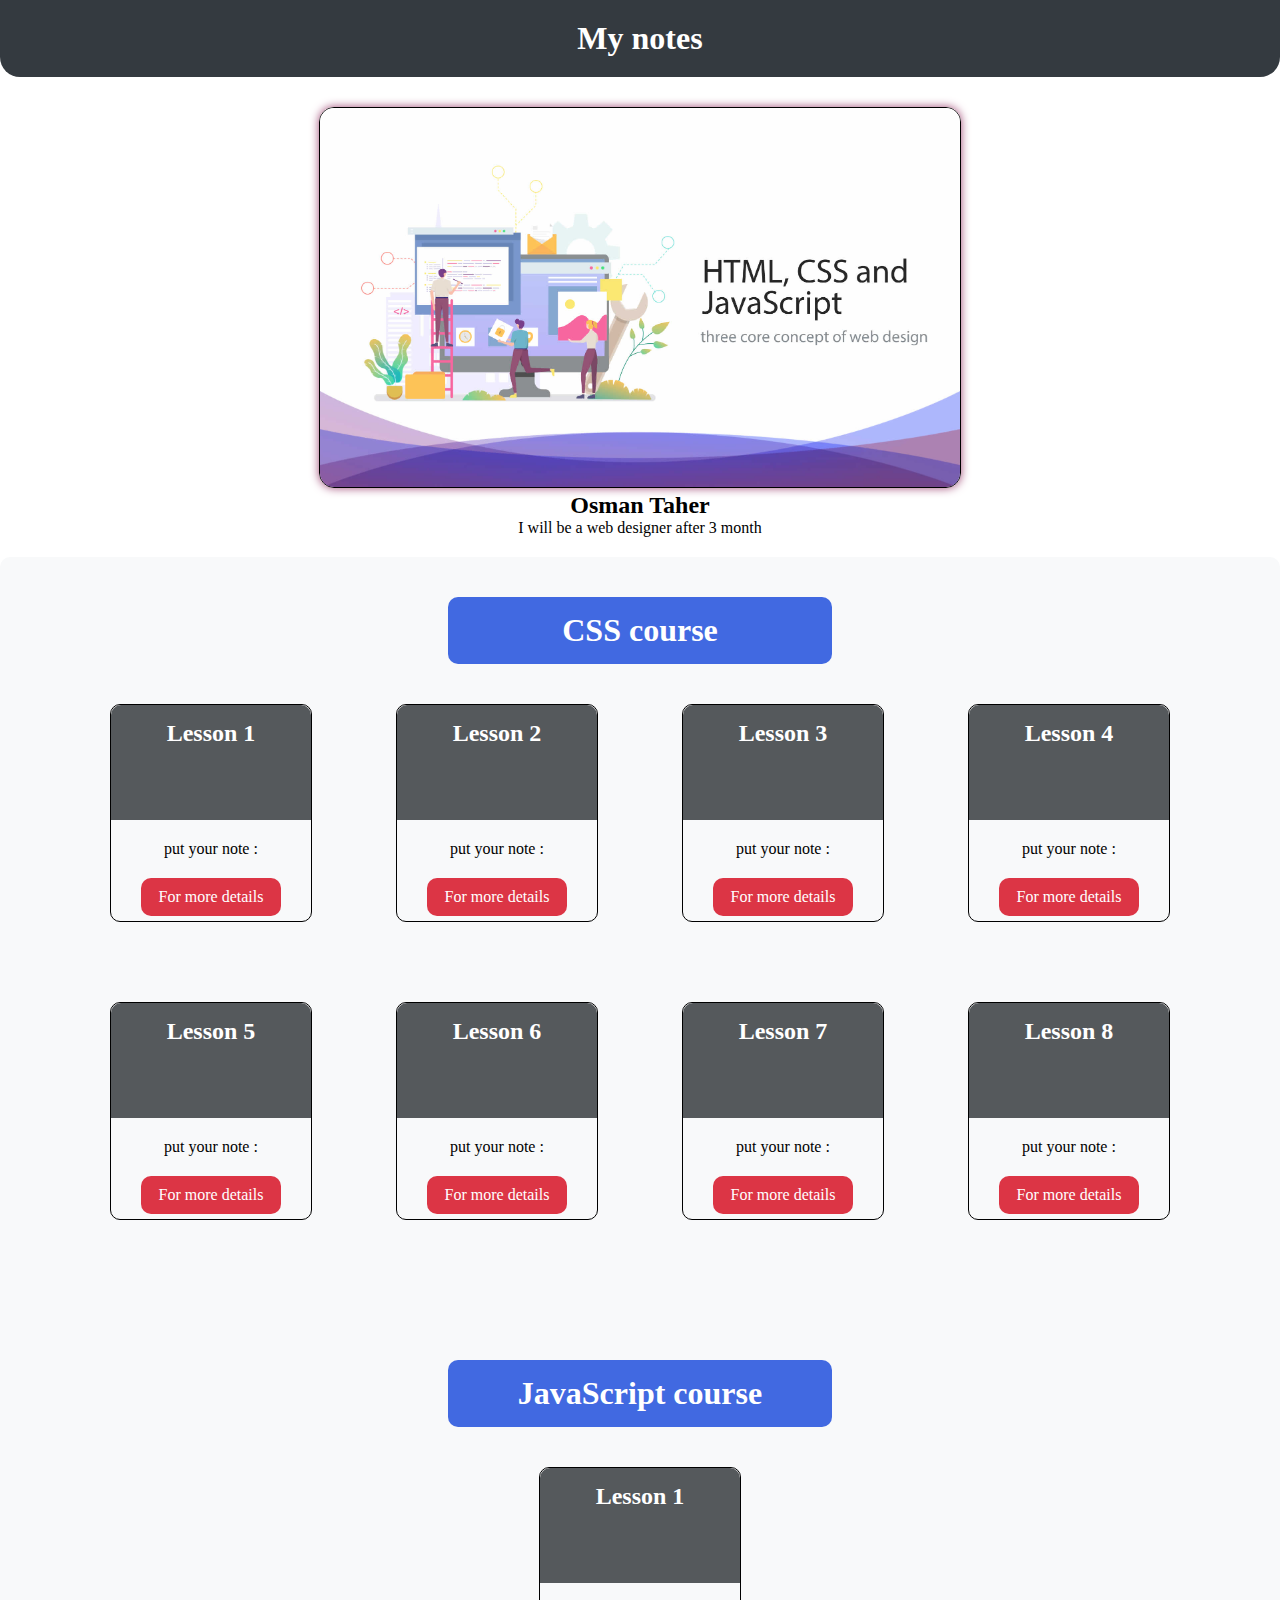
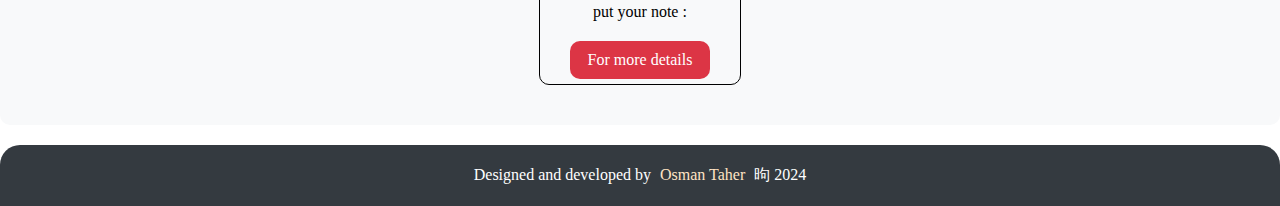
<file: index.html>
<!DOCTYPE html>
<html lang="en">

<head>
  <!-- <meta charset="UTF-8" /> -->
  <meta name="viewport" content="width=device-width, initial-scale=1.0" />
  <title>My_notes</title>
  <link rel="stylesheet" href="style.css" />
  <link rel="shortcut icon" href="icon.png" type="image/x-icon" />
</head>

<body>
  <header>
    <h1>My notes</h1>
  </header>

  <section>
    <img src="HTML-CSS-JS.jpg" alt="ali" />
    <h2>Osman Taher</h2>
    <p>I will be a web designer after 3 month</p>
  </section>

  <main>
    <section>
      <h1 class="main-title">CSS course</h1>
      <article class="card">
        <h2 class="lesson-title">Lesson 1</h2>
        <p class="note">put your note :</p>
        <a class="details" href="              ../Lesson 1/Lesson.html">For more details</a>
      </article>

      <article class="card">
        <h2 class="lesson-title">Lesson 2</h2>
        <p class="note">put your note :</p>
        <a class="details" href="../‏‏Lesson 2/Lesson.html">For more details</a>
      </article>

      <article class="card">
        <h2 class="lesson-title">Lesson 3</h2>
        <p class="note">put your note :</p>
        <a class="details" href="../‏‏Lesson 3/Lesson.html">For more details</a>
      </article>

      <article class="card">
        <h2 class="lesson-title">Lesson 4</h2>
        <p class="note">put your note :</p>
        <a class="details" href="../‏‏Lesson 4/Lesson.html">For more details</a>
      </article>

      <article class="card">
        <h2 class="lesson-title">Lesson 5</h2>
        <p class="note">put your note :</p>
        <a class="details" href="../‏‏Lesson 5/Lesson.html">For more details</a>
      </article>

      <article class="card">
        <h2 class="lesson-title">Lesson 6</h2>
        <p class="note">put your note :</p>
        <a class="details" href="../‏‏Lesson 6/Lesson.html">For more details</a>
      </article>

      <article class="card">
        <h2 class="lesson-title">Lesson 7</h2>
        <p class="note">put your note :</p>
        <a class="details" href="../‏‏Lesson 7/Lesson.html">For more details</a>
      </article>

      <article class="card">
        <h2 class="lesson-title">Lesson 8</h2>
        <p class="note">put your note :</p>
        <a class="details" href="../‏‏Lesson 8/Lesson.html">For more details</a>
      </article>

    </section>

    <section>
      <h1 style="margin-top: 100px" class="main-title">JavaScript course</h1>
      <article class="card">
        <h2 class="lesson-title">Lesson 1</h2>
        <p class="note">put your note :</p>
        <a class="details" href="">For more details</a>
      </article>
    </section>
  </main>

  <footer>
    <p>
      Designed and developed by
      <a href="https://www.facebook.com/profile.php?id=100055317315681&locale=ar_AR">
        Osman Taher
      </a>
      © 2024
    </p>
  </footer>
</body>

</html>
</file>
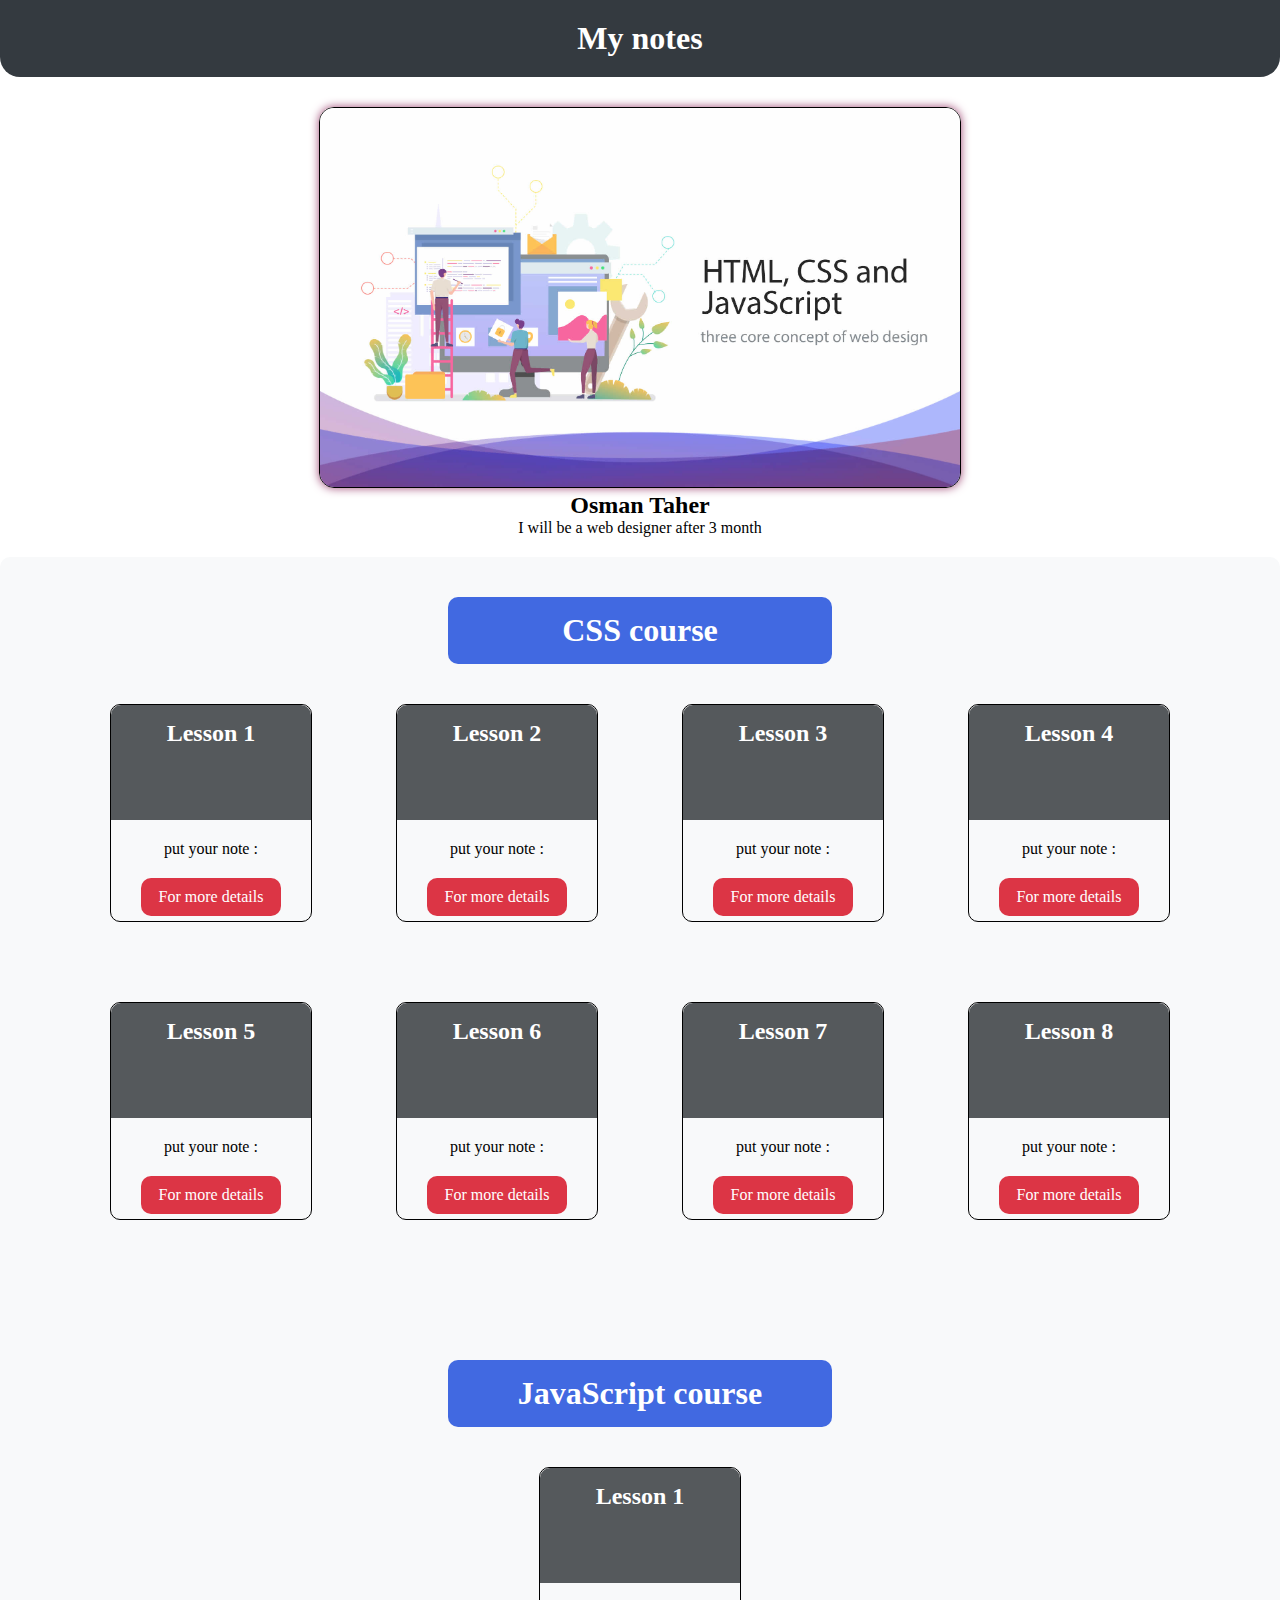
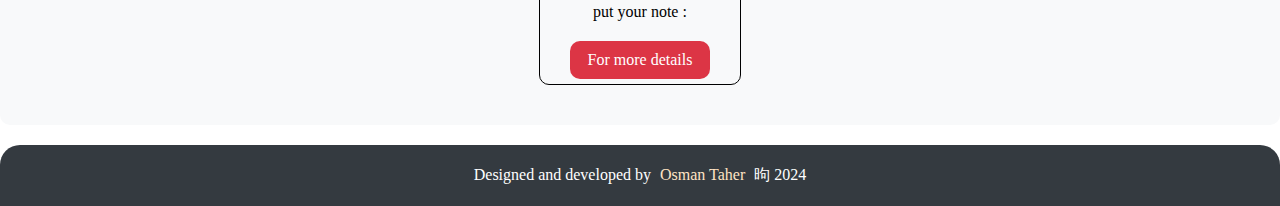
<file: note.html>
<!DOCTYPE html>
<html lang="en">

<head>
  <!-- <meta charset="UTF-8" /> -->
  <meta name="viewport" content="width=device-width, initial-scale=1.0" />
  <title>My_notes</title>
  <link rel="stylesheet" href="style.css" />
  <link rel="shortcut icon" href="icon.png" type="image/x-icon" />
</head>

<body>
  <header>
    <h1>My notes</h1>
  </header>

  <section>
    <img src="HTML-CSS-JS.jpg" alt="ali" />
    <h2>Osman Taher</h2>
    <p>I will be a web designer after 3 month</p>
  </section>

  <main>
    <section>
      <h1 class="main-title">CSS course</h1>
      <article class="card">
        <h2 class="lesson-title">Lesson 1</h2>
        <p class="note">put your note :</p>
        <a class="details" href="              ../Lesson 1/Lesson.html">For more details</a>
      </article>

      <article class="card">
        <h2 class="lesson-title">Lesson 2</h2>
        <p class="note">put your note :</p>
        <a class="details" href="../‏‏Lesson 2/Lesson.html">For more details</a>
      </article>

      <article class="card">
        <h2 class="lesson-title">Lesson 3</h2>
        <p class="note">put your note :</p>
        <a class="details" href="../‏‏Lesson 3/Lesson.html">For more details</a>
      </article>

      <article class="card">
        <h2 class="lesson-title">Lesson 4</h2>
        <p class="note">put your note :</p>
        <a class="details" href="../‏‏Lesson 4/Lesson.html">For more details</a>
      </article>

      <article class="card">
        <h2 class="lesson-title">Lesson 5</h2>
        <p class="note">put your note :</p>
        <a class="details" href="../‏‏Lesson 5/Lesson.html">For more details</a>
      </article>

      <article class="card">
        <h2 class="lesson-title">Lesson 6</h2>
        <p class="note">put your note :</p>
        <a class="details" href="../‏‏Lesson 6/Lesson.html">For more details</a>
      </article>

      <article class="card">
        <h2 class="lesson-title">Lesson 7</h2>
        <p class="note">put your note :</p>
        <a class="details" href="../‏‏Lesson 7/Lesson.html">For more details</a>
      </article>

      <article class="card">
        <h2 class="lesson-title">Lesson 8</h2>
        <p class="note">put your note :</p>
        <a class="details" href="../‏‏Lesson 8/Lesson.html">For more details</a>
      </article>

    </section>

    <section>
      <h1 style="margin-top: 100px" class="main-title">JavaScript course</h1>
      <article class="card">
        <h2 class="lesson-title">Lesson 1</h2>
        <p class="note">put your note :</p>
        <a class="details" href="">For more details</a>
      </article>
    </section>
  </main>

  <footer>
    <p>
      Designed and developed by
      <a href="https://www.facebook.com/profile.php?id=100055317315681&locale=ar_AR">
        Osman Taher
      </a>
      © 2024
    </p>
  </footer>
</body>

</html>
</file>
<file: style.css>
* {
  margin: 0;
  text-align: center;
  border-radius: 10px;
  
}

header,
footer {
  color: white;
  background-color: #343a40;
  padding: 20px;
}
header {
  margin-bottom: 30px;
  border-radius: 0px 0px 20px 20px ;
}
footer
{
  border-radius: 20px 20px 0px 0px ;
}
img {
  width: 50%;
  border-radius: 15px;
  border: 1px solid rgb(0, 0, 0);
  box-shadow: rgb(158, 70, 115) 0px 0px 0px,
  rgb(158, 70, 115) 0px 0px 10px,
  rgb(158, 70, 115) 0px 0px 0px;
}

main {
  background-color: #f8f9fa;
  margin: 20px 0;
  padding-top: 40px;
}

.main-title {
  background-color: royalblue;
  color: white;
  width: 30%;
  padding: 15px 0;
  margin: 0 auto;
}
article {
  border: 1px solid black;

  margin: 40px;
  display: inline-block;
}

article:hover
{
  transform: rotate(5deg);
  transition: .5s;
  box-shadow: 3px 3px 5px ;
  .details 
  {
    font-size: 18px;
    box-shadow: 3px 3px 5px black;
  }
}

a{
    text-decoration: wavy;
    color: bisque;
    padding: 5px;
}
.lesson-title {
  color: white;
  background-color: #55595c;
  height: 100px;
  padding-top: 15px;
  border-bottom-left-radius: 0;
  border-bottom-right-radius: 0;
  width: 200px;
}

.note {
  margin: 20px;
}

.details {
  text-decoration: none;
  background-color: #dc3545;
  color: white;
  padding: 10px;
  display: block;
  width: 60%;
  margin: 0 auto 5px;
}
</file>
